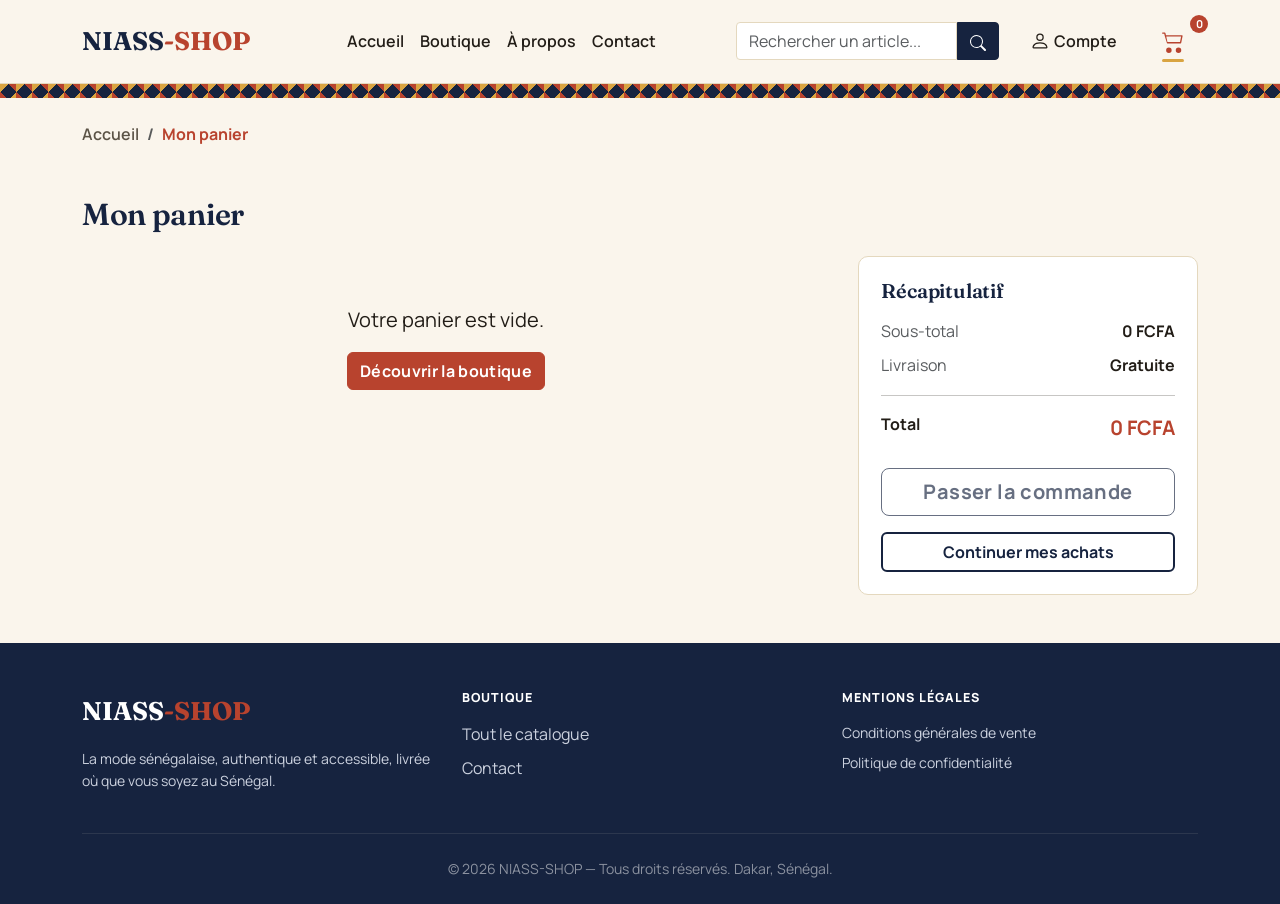
<file: pages/panier.html>
<!DOCTYPE html>
<html lang="fr">
<head>
  <meta charset="UTF-8">
  <meta name="viewport" content="width=device-width, initial-scale=1.0">
  <title>Mon panier — NIASS-SHOP</title>

  <link href="https://cdn.jsdelivr.net/npm/bootstrap@5.3.3/dist/css/bootstrap.min.css" rel="stylesheet">
  <link href="../css/style.css" rel="stylesheet">
</head>
<body>

  <!-- ============ HEADER ============ -->
  <header>
    <nav class="navbar navbar-expand-lg navbar-niass py-3 sticky-top">
      <div class="container">
        <a class="navbar-brand brand-mark" href="../index.html">NIASS<span>-SHOP</span></a>
        <button class="navbar-toggler" type="button" data-bs-toggle="collapse" data-bs-target="#navMain" aria-controls="navMain" aria-expanded="false" aria-label="Ouvrir le menu">
          <span class="navbar-toggler-icon"></span>
        </button>
        <div class="collapse navbar-collapse" id="navMain">
          <ul class="navbar-nav mx-auto mb-3 mb-lg-0">
            <li class="nav-item"><a class="nav-link" href="../index.html">Accueil</a></li>
            <li class="nav-item"><a class="nav-link" href="produits.html">Boutique</a></li>
            <li class="nav-item"><a class="nav-link" href="a-propos.html">À propos</a></li>
            <li class="nav-item"><a class="nav-link" href="contact.html">Contact</a></li>
          </ul>
          <form class="d-flex search-form mb-3 mb-lg-0 me-lg-3" role="search" onsubmit="event.preventDefault(); window.location.href='produits.html';">
            <label for="searchInput" class="visually-hidden">Rechercher un article</label>
            <input id="searchInput" type="search" class="form-control" placeholder="Rechercher un article...">
            <button class="btn" type="submit" aria-label="Lancer la recherche">
              <svg width="16" height="16" viewBox="0 0 16 16" fill="currentColor"><path d="M11.742 10.344a6.5 6.5 0 1 0-1.397 1.398h-.001c.03.04.062.078.098.115l3.85 3.85a1 1 0 0 0 1.415-1.414l-3.85-3.85a1 1 0 0 0-.115-.1zM12 6.5a5.5 5.5 0 1 1-11 0 5.5 5.5 0 0 1 11 0"/></svg>
            </button>
          </form>
          <div class="d-flex align-items-center gap-3">
            <a href="contact.html#connexion" class="nav-link d-flex align-items-center gap-1" aria-label="Connexion / Inscription">
              <svg width="20" height="20" viewBox="0 0 16 16" fill="currentColor"><path d="M8 8a3 3 0 1 0 0-6 3 3 0 0 0 0 6m2-3a2 2 0 1 1-4 0 2 2 0 0 1 4 0m4 8c0 1-1 1-1 1H3s-1 0-1-1 1-4 6-4 6 3 6 4m-1-.004c-.001-.246-.154-.986-.832-1.664C11.516 10.68 10.289 10 8 10s-3.516.68-4.168 1.332c-.678.678-.83 1.418-.832 1.664z"/></svg>
              <span class="d-none d-xl-inline">Compte</span>
            </a>
            <a href="panier.html" class="nav-link cart-icon-wrap active" aria-label="Voir le panier">
              <svg width="22" height="22" viewBox="0 0 16 16" fill="currentColor"><path d="M0 1.5A.5.5 0 0 1 .5 1H2a.5.5 0 0 1 .485.379L2.89 3H14.5a.5.5 0 0 1 .49.598l-1 5A.5.5 0 0 1 13.5 9H4a.5.5 0 0 1-.491-.408L2.01 3.607 1.61 2H.5a.5.5 0 0 1-.5-.5M3.102 4l.84 4H13.1l.8-4zM5 12a2 2 0 1 0 0 4 2 2 0 0 0 0-4m9 2a2 2 0 1 1-4 0 2 2 0 0 1 4 0"/></svg>
              <span class="cart-badge">0</span>
            </a>
          </div>
        </div>
      </div>
    </nav>
    <div class="wax-strip"></div>
  </header>

  <div class="container pt-4">
    <nav aria-label="Fil d'ariane" class="breadcrumb-niass">
      <ol class="breadcrumb mb-0">
        <li class="breadcrumb-item"><a href="../index.html">Accueil</a></li>
        <li class="breadcrumb-item active" aria-current="page">Mon panier</li>
      </ol>
    </nav>
  </div>

  <!-- ============ PANIER ============ -->
  <section class="py-4 py-lg-5">
    <div class="container">
      <h1 class="mb-4" style="font-size:1.9rem;">Mon panier</h1>

      <div class="row g-5">
        <div class="col-lg-8" id="cartLines">
          <!-- Injecté dynamiquement par js/script.js -->
        </div>

        <div class="col-lg-4">
          <div class="summary-box">
            <h2 class="fs-5 mb-3" style="font-family:var(--font-display); color:var(--niass-navy);">Récapitulatif</h2>
            <div class="d-flex justify-content-between mb-2">
              <span class="text-muted">Sous-total</span>
              <span id="cartSubtotal" class="fw-bold">0 FCFA</span>
            </div>
            <div class="d-flex justify-content-between mb-2">
              <span class="text-muted">Livraison</span>
              <span id="cartShipping" class="fw-bold">Gratuite</span>
            </div>
            <hr>
            <div class="d-flex justify-content-between mb-4">
              <span class="fw-bold">Total</span>
              <span id="cartTotal" class="fw-bold fs-5 text-coral">0 FCFA</span>
            </div>
            <a href="https://wa.me/221757444672"><button class="btn btn-niass-primary w-100 btn-lg" id="checkoutBtn" onclick="alert();">Passer la commande</button></a>
            <a href="produits.html" class="btn btn-niass-outline w-100 mt-3">Continuer mes achats</a>
          </div>
        </div>
      </div>
    </div>
  </section>

  <!-- ============ FOOTER ============ -->
  <footer class="footer-niass pt-5 pb-4">
    <div class="container">
      <div class="row g-4">
        <div class="col-lg-4">
          <div class="brand-mark mb-3" style="color:#fff;">NIASS<span>-SHOP</span></div>
          <p class="small">La mode sénégalaise, authentique et accessible, livrée où que vous soyez au Sénégal.</p>
        </div>
        <div class="col-6 col-lg-4">
          <h6>Boutique</h6>
          <ul class="list-unstyled">
            <li class="mb-2"><a href="produits.html">Tout le catalogue</a></li>
            <li class="mb-2"><a href="contact.html">Contact</a></li>
          </ul>
        </div>
        <div class="col-6 col-lg-4">
          <h6>Mentions légales</h6>
          <ul class="list-unstyled small">
            <li class="mb-2"><a href="#">Conditions générales de vente</a></li>
            <li class="mb-2"><a href="#">Politique de confidentialité</a></li>
          </ul>
        </div>
      </div>
      <hr class="border-secondary my-4">
      <p class="small text-center mb-0 text-white-50">© 2026 NIASS-SHOP — Tous droits réservés. Dakar, Sénégal.</p>
    </div>
  </footer>

  <script src="https://cdn.jsdelivr.net/npm/bootstrap@5.3.3/dist/js/bootstrap.bundle.min.js"></script>
  <script src="../js/script.js"></script>
</body>
</html>
</file>
<file: css/style.css>
/* ==========================================================================
   NIASS-SHOP — Feuille de style personnalisée
   Charte graphique inspirée des tissus wax sénégalais :
   indigo nuit, or impérial, rouge épice, fond crème.
   ========================================================================== */

@import url('https://fonts.googleapis.com/css2?family=Fraunces:ital,wght@0,300..900;1,300..900&family=Manrope:wght@400..800&display=swap');

:root{
  /* --- Couleurs de marque --- */
  --niass-navy:        #16233F;   /* indigo nuit — fond héro, texte fort   */
  --niass-navy-light:  #24365C;
  --niass-gold:        #D9A441;   /* or impérial — accents, prix           */
  --niass-gold-dark:   #B8842A;
  --niass-coral:       #B8432E;   /* rouge épice — CTA, promos             */
  --niass-coral-dark:  #96331F;
  --niass-cream:        #FAF5EC;  /* fond principal                        */
  --niass-cream-deep:   #F0E4CC;  /* fond alterné des sections             */
  --niass-ink:          #221D17;  /* texte                                 */
  --niass-ink-soft:     #5B5346;  /* texte secondaire                      */
  --niass-line:         #E4D8BE;  /* bordures discrètes                    */

  /* --- Typographie --- */
  --font-display: 'Fraunces', 'Georgia', serif;
  --font-body: 'Manrope', 'Segoe UI', sans-serif;

  /* --- Rayons / ombres --- */
  --radius-sm: 4px;
  --radius-md: 10px;
  --shadow-soft: 0 10px 30px rgba(22,35,63,0.09);
  --shadow-card: 0 6px 18px rgba(22,35,63,0.08);
}

/* ==========================================================================
   Base
   ========================================================================== */
html{ scroll-behavior:smooth; }

body{
  font-family: var(--font-body);
  color: var(--niass-ink);
  background-color: var(--niass-cream);
  font-size: 1rem;
  line-height: 1.6;
}

h1,h2,h3,h4,.font-display{
  font-family: var(--font-display);
  font-weight: 600;
  color: var(--niass-navy);
  letter-spacing: -0.01em;
}

a{ color: var(--niass-navy); text-decoration: none; }
a:hover{ color: var(--niass-coral); }

.text-gold{ color: var(--niass-gold-dark) !important; }
.text-coral{ color: var(--niass-coral) !important; }
.bg-cream-deep{ background-color: var(--niass-cream-deep) !important; }
.bg-navy{ background-color: var(--niass-navy) !important; }

/* Focus clavier visible partout (accessibilité) */
a:focus-visible,
button:focus-visible,
input:focus-visible,
select:focus-visible,
textarea:focus-visible{
  outline: 3px solid var(--niass-gold);
  outline-offset: 2px;
}

/* ==========================================================================
   Motif signature — "ruban wax"
   Bande décorative géométrique inspirée des lisières de tissus imprimés,
   utilisée comme séparateur de sections et comme accent de cartes.
   ========================================================================== */
.wax-strip{
  height: 14px;
  width: 100%;
  background:
    linear-gradient(135deg, var(--niass-gold) 25%, transparent 25%) 0 0/16px 16px,
    linear-gradient(225deg, var(--niass-coral) 25%, transparent 25%) 0 0/16px 16px,
    linear-gradient(315deg, var(--niass-gold) 25%, transparent 25%) 0 0/16px 16px,
    linear-gradient(45deg,  var(--niass-coral) 25%, var(--niass-navy) 25%) 0 0/16px 16px;
  background-color: var(--niass-navy);
}

/* ==========================================================================
   Navbar
   ========================================================================== */
.navbar-niass{
  background-color: var(--niass-cream);
  border-bottom: 1px solid var(--niass-line);
}

.brand-mark{
  font-family: var(--font-display);
  font-weight: 700;
  font-size: 1.6rem;
  color: var(--niass-navy);
}
.brand-mark span{ color: var(--niass-coral); }

.navbar-niass .nav-link{
  font-weight: 600;
  color: var(--niass-ink);
  padding: .5rem .9rem;
  position: relative;
}
.navbar-niass .nav-link.active,
.navbar-niass .nav-link:hover{ color: var(--niass-coral); }

.navbar-niass .nav-link.active::after{
  content:"";
  position:absolute;
  left: .9rem; right:.9rem; bottom: 0;
  height: 3px;
  background: var(--niass-gold);
  border-radius: 2px;
}

.search-form input{
  border: 1px solid var(--niass-line);
  background: #fff;
  border-radius: var(--radius-sm) 0 0 var(--radius-sm);
}
.search-form button{
  background: var(--niass-navy);
  border: 1px solid var(--niass-navy);
  color: #fff;
  border-radius: 0 var(--radius-sm) var(--radius-sm) 0;
}
.search-form button:hover{ background: var(--niass-coral); border-color: var(--niass-coral); }

.cart-icon-wrap{ position:relative; }
.cart-badge{
  position:absolute;
  top:-6px; right:-10px;
  background: var(--niass-coral);
  color:#fff;
  font-size: .68rem;
  font-weight:700;
  min-width: 18px;
  height: 18px;
  border-radius: 50%;
  display:flex;
  align-items:center;
  justify-content:center;
  padding: 0 4px;
}

/* ==========================================================================
   Boutons
   ========================================================================== */
.btn-niass-primary{
  background-color: var(--niass-coral);
  border-color: var(--niass-coral);
  color:#fff;
  font-weight:700;
  letter-spacing:.02em;
}
.btn-niass-primary:hover,
.btn-niass-primary:focus{
  background-color: var(--niass-coral-dark);
  border-color: var(--niass-coral-dark);
  color:#fff;
}

.btn-niass-outline{
  border: 2px solid var(--niass-navy);
  color: var(--niass-navy);
  font-weight:700;
  background: transparent;
}
.btn-niass-outline:hover{
  background: var(--niass-navy);
  color:#fff;
}

.btn-niass-gold{
  background-color: var(--niass-gold);
  border-color: var(--niass-gold);
  color: var(--niass-navy);
  font-weight:700;
}
.btn-niass-gold:hover{
  background-color: var(--niass-gold-dark);
  border-color: var(--niass-gold-dark);
  color: var(--niass-navy);
}

/* ==========================================================================
   Hero
   ========================================================================== */
.hero-niass{
  background: radial-gradient(circle at 85% 20%, var(--niass-navy-light) 0%, var(--niass-navy) 55%);
  color:#fff;
  overflow:hidden;
  position:relative;
}
.hero-niass h1{
  color:#fff;
  font-size: clamp(2.2rem, 5vw, 3.6rem);
  line-height:1.08;
}
.hero-niass .eyebrow{
  text-transform: uppercase;
  letter-spacing:.18em;
  font-size:.78rem;
  font-weight:700;
  color: var(--niass-gold);
}
.hero-niass .lead{ color: #E7E1D4; }

/* Carousel */
.carousel-niass .carousel-caption{
  background: rgba(22,35,63,0.55);
  border-radius: var(--radius-md);
  bottom: 2rem;
  padding: 1.2rem 1.6rem;
}
.carousel-niass .carousel-item img{
  height: 60vh;
  min-height: 340px;
  object-fit: cover;
  filter: brightness(0.85);
}
.carousel-niass .carousel-indicators [data-bs-target]{
  background-color: var(--niass-gold);
}

/* ==========================================================================
   Cartes catégories
   ========================================================================== */
.category-card{
  position:relative;
  border-radius: var(--radius-md);
  overflow:hidden;
  display:block;
  box-shadow: var(--shadow-card);
  transition: transform .25s ease, box-shadow .25s ease;
}
.category-card:hover{ transform: translateY(-4px); box-shadow: var(--shadow-soft); }
.category-card img{
  width:100%; height: 240px; object-fit: cover;
  transition: transform .4s ease;
}
.category-card:hover img{ transform: scale(1.06); }
.category-card .category-label{
  position:absolute; inset:auto 0 0 0;
  background: linear-gradient(0deg, rgba(22,35,63,.88), rgba(22,35,63,0));
  color:#fff;
  padding: 2.2rem 1rem .9rem;
  font-family: var(--font-display);
  font-weight:600;
  font-size:1.15rem;
}

/* ==========================================================================
   Cartes produits
   ========================================================================== */
.product-card{
  border: 1px solid var(--niass-line);
  border-radius: var(--radius-md);
  overflow:hidden;
  background:#fff;
  transition: transform .25s ease, box-shadow .25s ease;
  height:100%;
}
.product-card:hover{
  transform: translateY(-5px);
  box-shadow: var(--shadow-soft);
}
.product-card .product-img-wrap{
  position:relative;
  aspect-ratio: 3/4;
  overflow:hidden;
  background: var(--niass-cream-deep);
}
.product-card .product-img-wrap img{
  width:100%; height:100%; object-fit:cover;
  transition: transform .5s ease;
}
.product-card:hover .product-img-wrap img{ transform: scale(1.08); }

.product-card .badge-sale{
  position:absolute; top:.6rem; left:.6rem;
  background: var(--niass-coral);
  color:#fff; font-weight:700; font-size:.7rem;
  padding:.3rem .55rem; border-radius: var(--radius-sm);
}
.product-card .badge-new{
  position:absolute; top:.6rem; left:.6rem;
  background: var(--niass-gold);
  color: var(--niass-navy); font-weight:700; font-size:.7rem;
  padding:.3rem .55rem; border-radius: var(--radius-sm);
}

.product-card .btn-quick-add{
  position:absolute; right:.6rem; bottom:.6rem;
  width:38px; height:38px; border-radius:50%;
  background: var(--niass-navy); color:#fff;
  display:flex; align-items:center; justify-content:center;
  border:none;
  opacity:0; transform: translateY(6px);
  transition: all .25s ease;
}
.product-card:hover .btn-quick-add{ opacity:1; transform:none; }
.product-card .btn-quick-add:hover{ background: var(--niass-coral); }

.product-card .product-body{ padding: .9rem 1rem 1.1rem; }
.product-card .product-cat{
  font-size:.72rem; text-transform:uppercase; letter-spacing:.08em;
  color: var(--niass-ink-soft); font-weight:700;
}
.product-card .product-name{
  font-family: var(--font-display);
  font-weight:600; font-size:1.02rem; margin:.15rem 0 .35rem;
  color: var(--niass-navy);
}
.product-card .price{
  font-weight:800; color: var(--niass-coral); font-size:1.05rem;
}
.product-card .price-old{
  color: var(--niass-ink-soft);
  text-decoration: line-through;
  font-size:.85rem;
  font-weight:500;
  margin-right:.4rem;
}

/* Étoiles avis (décoratif, statique) */
.stars{ color: var(--niass-gold-dark); font-size:.8rem; letter-spacing:1px; }

/* ==========================================================================
   Filtres sidebar (catalogue)
   ========================================================================== */
.filter-panel{
  background:#fff;
  border:1px solid var(--niass-line);
  border-radius: var(--radius-md);
  padding: 1.3rem;
}
.filter-panel h6{
  text-transform: uppercase; letter-spacing:.06em;
  font-size:.78rem; font-weight:800; color: var(--niass-navy);
  margin-bottom:.8rem;
}
.filter-panel .form-check{ margin-bottom:.45rem; }
.filter-panel .form-check-input:checked{
  background-color: var(--niass-coral);
  border-color: var(--niass-coral);
}

/* ==========================================================================
   Fiche produit
   ========================================================================== */
.pdp-thumb{
  border:2px solid transparent;
  border-radius: var(--radius-sm);
  cursor:pointer;
  overflow:hidden;
}
.pdp-thumb.active, .pdp-thumb:hover{ border-color: var(--niass-gold); }
.pdp-thumb img{ width:100%; height:90px; object-fit:cover; }

.pdp-main-img{
  border-radius: var(--radius-md);
  overflow:hidden;
  background: var(--niass-cream-deep);
  aspect-ratio: 4/5;
  cursor: zoom-in;
}
.pdp-main-img img{
  width:100%; height:100%; object-fit:cover;
  transition: transform .3s ease;
}
.pdp-main-img.zoomed img{ transform: scale(1.7); }

.swatch{
  width:34px; height:34px; border-radius:50%;
  border:2px solid var(--niass-line);
  display:inline-block; cursor:pointer;
}
.swatch.active{ border-color: var(--niass-navy); box-shadow: 0 0 0 2px #fff inset; }

.size-option{
  border:1px solid var(--niass-line);
  border-radius: var(--radius-sm);
  padding: .4rem .85rem;
  cursor:pointer;
  font-weight:700;
  color: var(--niass-ink);
  background:#fff;
}
.size-option.active, .size-option:hover{
  border-color: var(--niass-navy);
  background: var(--niass-navy);
  color:#fff;
}

/* ==========================================================================
   Panier
   ========================================================================== */
.cart-line{
  border-bottom:1px solid var(--niass-line);
  padding: 1.1rem 0;
}
.cart-line img{
  width:84px; height:100px; object-fit:cover; border-radius: var(--radius-sm);
}
.qty-control{
  display:inline-flex; align-items:center;
  border:1px solid var(--niass-line); border-radius: var(--radius-sm);
}
.qty-control button{
  width:30px; height:30px; border:none; background:#fff; font-weight:700;
  color: var(--niass-navy);
}
.qty-control button:hover{ background: var(--niass-cream-deep); }
.qty-control input{
  width:38px; border:none; text-align:center; font-weight:700;
}
.summary-box{
  background:#fff; border:1px solid var(--niass-line);
  border-radius: var(--radius-md); padding:1.4rem;
}

/* ==========================================================================
   Formulaires (contact / newsletter / auth)
   ========================================================================== */
.form-control:focus, .form-select:focus{
  border-color: var(--niass-gold);
  box-shadow: 0 0 0 .2rem rgba(217,164,65,.25);
}
.newsletter-box{
  background: var(--niass-navy);
  color:#fff;
  border-radius: var(--radius-md);
}
.newsletter-box .form-control{ border-radius: var(--radius-sm); }

.is-invalid-msg{ color: var(--niass-coral); font-size:.82rem; }

/* ==========================================================================
   Footer
   ========================================================================== */
.footer-niass{
  background: var(--niass-navy);
  color: #CBD1DE;
}
.footer-niass h6{
  color:#fff; text-transform:uppercase; font-size:.78rem;
  letter-spacing:.08em; font-weight:800; margin-bottom:1rem;
}
.footer-niass a{ color:#CBD1DE; }
.footer-niass a:hover{ color: var(--niass-gold); }
.social-icon{
  width:36px; height:36px; border-radius:50%;
  border:1px solid rgba(255,255,255,.25);
  display:inline-flex; align-items:center; justify-content:center;
  color:#fff; margin-right:.5rem;
}
.social-icon:hover{ background: var(--niass-gold); border-color: var(--niass-gold); color: var(--niass-navy); }

/* ==========================================================================
   Animations légères (scroll reveal + hover)
   ========================================================================== */
.reveal{
  opacity:0;
  transform: translateY(24px);
  transition: opacity .6s ease, transform .6s ease;
}
.reveal.is-visible{ opacity:1; transform:none; }

@media (prefers-reduced-motion: reduce){
  .reveal{ opacity:1; transform:none; transition:none; }
  html{ scroll-behavior:auto; }
}

/* Toast succès panier */
.toast-niass{
  background: var(--niass-navy);
  color:#fff;
  border: none;
}

/* Breadcrumb */
.breadcrumb-niass a{ color: var(--niass-ink-soft); font-weight:600; }
.breadcrumb-niass .active{ color: var(--niass-coral); font-weight:700; }

/* Pagination */
.pagination .page-link{ color: var(--niass-navy); font-weight:700; }
.pagination .page-item.active .page-link{
  background-color: var(--niass-coral); border-color: var(--niass-coral);
}

/* Section titre avec accent */
.section-title{
  position:relative;
  padding-bottom: .6rem;
  margin-bottom: 1.6rem;
}
.section-title::after{
  content:"";
  position:absolute; left:0; bottom:0;
  width:56px; height:4px;
  background: var(--niass-gold);
  border-radius:2px;
}
.section-title.mx-auto-line::after{ left:50%; transform:translateX(-50%); }
</file>
